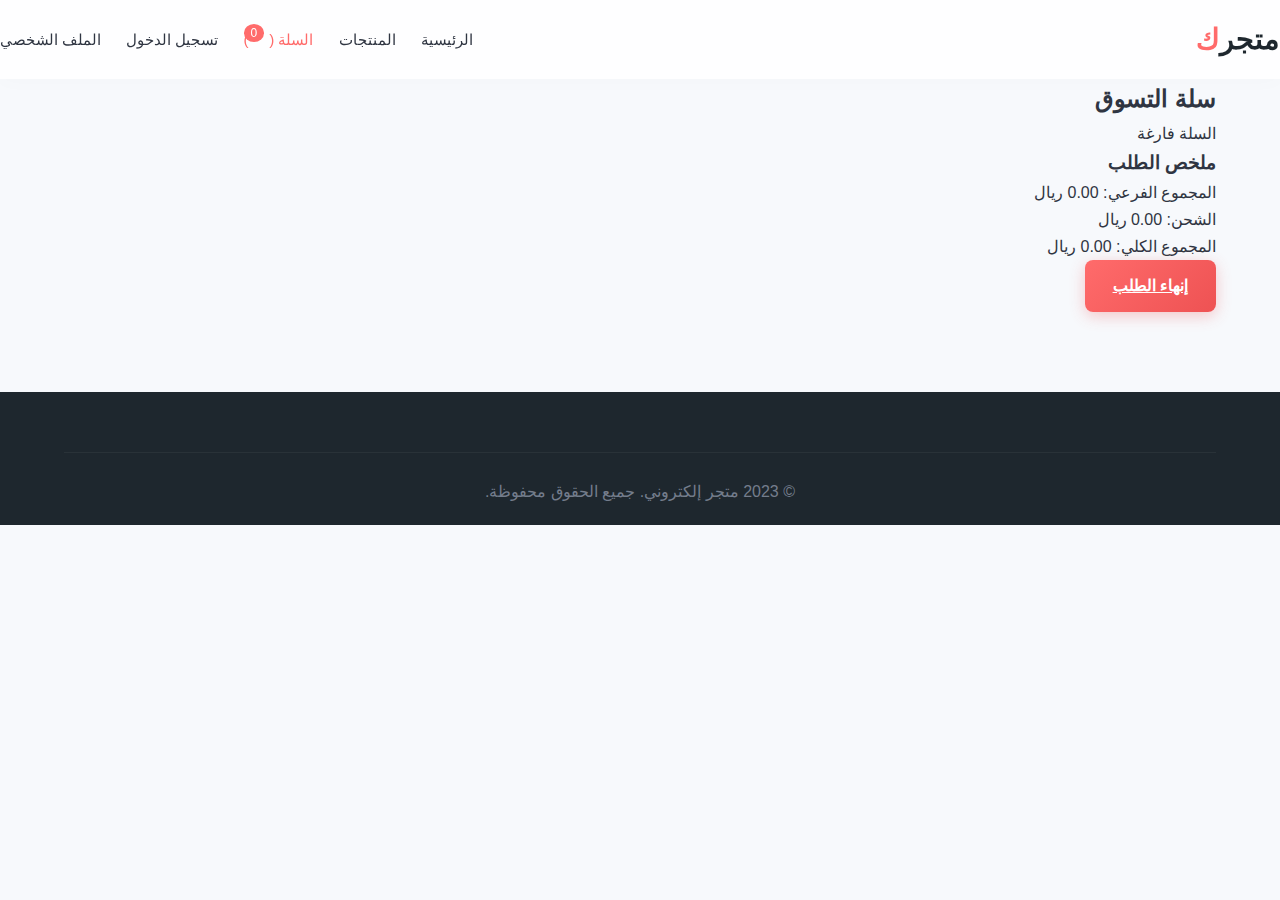
<file: cart.html>
<!DOCTYPE html>
<html lang="ar" dir="rtl">
<head>
    <meta charset="UTF-8">
    <meta name="viewport" content="width=device-width, initial-scale=1.0">
    <title>سلة التسوق - متجرك</title>
    <link rel="stylesheet" href="styles.css">
    <link rel="stylesheet" href="https://cdnjs.cloudflare.com/ajax/libs/font-awesome/6.4.0/css/all.min.css">
</head>
<body>
    <header class="navbar">
        <div class="nav-container">
            <div class="logo">
                <h2>متجر<span style="color: #ff6b6b;">ك</span></h2>
            </div>
            <nav class="nav-menu">
                <a href="index.html">الرئيسية</a>
                <a href="products.html">المنتجات</a>
                <a href="cart.html" class="active">السلة (<span id="cart-count">0</span>)</a>
                <a href="login.html">تسجيل الدخول</a>
                <a href="settings.html">الملف الشخصي</a>
            </nav>
        </div>
    </header>

    <section class="cart-section">
        <div class="container">
            <h2>سلة التسوق</h2>
            <div class="cart-container" id="cart-items">
                <!-- سيتم ملؤها عبر JavaScript -->
            </div>
            <div class="cart-summary">
                <h3>ملخص الطلب</h3>
                <div class="summary-item">
                    <span>المجموع الفرعي:</span>
                    <span id="subtotal">0.00 ريال</span>
                </div>
                <div class="summary-item">
                    <span>الشحن:</span>
                    <span id="shipping">0.00 ريال</span>
                </div>
                <div class="summary-item total">
                    <span>المجموع الكلي:</span>
                    <span id="total">0.00 ريال</span>
                </div>
                <a href="checkout.html" class="btn-primary">إنهاء الطلب</a>
            </div>
        </div>
    </section>

    <footer class="footer">
        <div class="container">
            <div class="footer-bottom">
                <p>&copy; 2023 متجر إلكتروني. جميع الحقوق محفوظة.</p>
            </div>
        </div>
    </footer>

    <script src="script.js"></script>
</body>
</html>
</file>
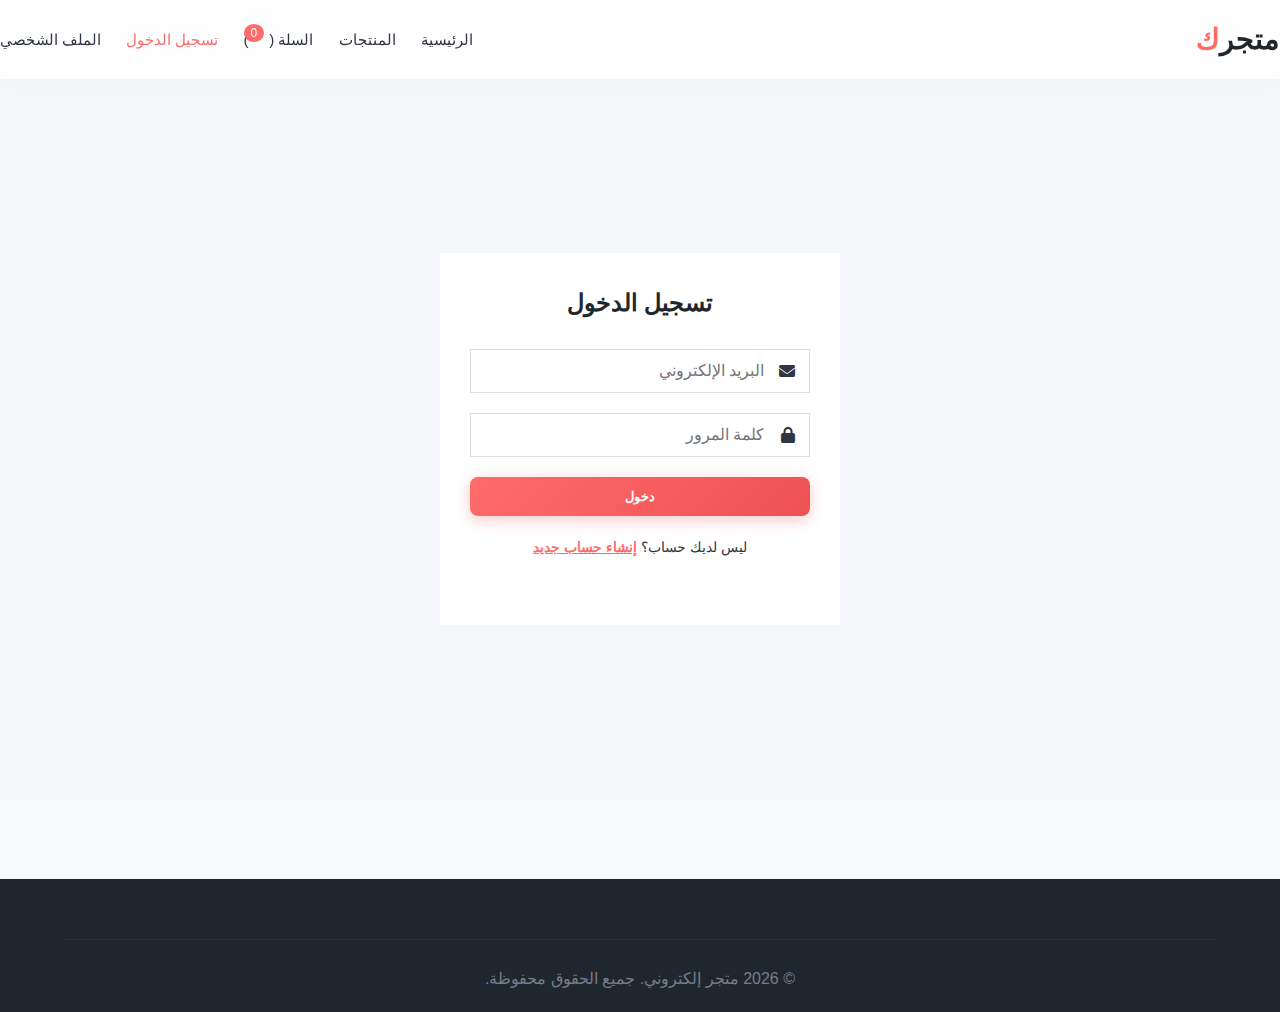
<file: login.html>
<!DOCTYPE html>
<html lang="ar" dir="rtl">
<head>
    <meta charset="UTF-8">
    <meta name="viewport" content="width=device-width, initial-scale=1.0">
    <title>تسجيل الدخول / إنشاء حساب - متجرك</title>
    
    <link rel="stylesheet" href="styles.css">
    <link rel="stylesheet" href="https://cdnjs.cloudflare.com/ajax/libs/font-awesome/6.4.0/css/all.min.css">

    <style>
        /* تنسيقات مخصصة لنموذج تسجيل الدخول ليتناسب مع styles.css */
        .auth-section {
            display: flex;
            justify-content: center;
            align-items: center;
            min-height: 80vh;
            background: #f4f6f9;
            padding: 40px 20px;
        }

        .auth-form {
            background: white;
            padding: 30px;
            width: 100%;
            max-width: 400px;
            border-radius: var(--border-radius);
            box-shadow: var(--box-shadow);
        }

        .auth-form h2 {
            text-align: center;
            margin-bottom: 25px;
            color: var(--dark-color);
        }

        .input-group {
            position: relative;
            margin-bottom: 20px;
        }

        .input-group i {
            position: absolute;
            top: 50%;
            right: 15px;
            transform: translateY(-50%);
            color: var(--gray-color);
        }

        .input-group input {
            width: 100%;
            padding: 12px 45px 12px 15px;
            border: 1px solid #ddd;
            border-radius: var(--border-radius);
            font-size: 16px;
            outline: none;
            transition: border-color 0.3s;
        }

        .input-group input:focus {
            border-color: var(--primary-color);
        }

        .auth-link {
            text-align: center;
            margin-top: 20px;
            font-size: 14px;
        }

        .auth-link a {
            color: var(--primary-color);
            font-weight: bold;
            cursor: pointer;
            text-decoration: underline;
        }

        .message {
            text-align: center;
            margin-top: 15px;
            font-size: 14px;
            padding: 10px;
            border-radius: 5px;
        }

        .hidden { display: none; }
    </style>
</head>
<body>

    <header class="navbar">
        <div class="nav-container">
            <div class="logo">
                <h2>متجر<span style="color: #ff6b6b;">ك</span></h2>
            </div>
            <nav class="nav-menu">
                <a href="index.html">الرئيسية</a>
                <a href="products.html">المنتجات</a>
                <a href="cart.html">السلة (<span id="cart-count">0</span>)</a>
                <a href="login.html" class="active">تسجيل الدخول</a>
                <a href="settings.html">الملف الشخصي</a>
            </nav>
        </div>
    </header>

    <section class="auth-section">
        <div class="auth-form">

            <div id="loginBox">
                <h2>تسجيل الدخول</h2>
                <form id="loginForm">
                    <div class="input-group">
                        <i class="fas fa-envelope"></i>
                        <input type="email" id="loginEmail" placeholder="البريد الإلكتروني" required>
                    </div>

                    <div class="input-group">
                        <i class="fas fa-lock"></i>
                        <input type="password" id="loginPassword" placeholder="كلمة المرور" required>
                    </div>

                    <button type="submit" class="btn-primary" style="width: 100%;">دخول</button>
                </form>

                <p class="auth-link">
                    ليس لديك حساب؟ 
                    <a onclick="showRegister()">إنشاء حساب جديد</a>
                </p>
                <div class="message" id="loginMessage"></div>
            </div>

            <div id="registerBox" class="hidden">
                <h2>إنشاء حساب</h2>
                <form id="registerForm">
                    <div class="input-group">
                        <i class="fas fa-envelope"></i>
                        <input type="email" id="registerEmail" placeholder="البريد الإلكتروني" required>
                    </div>

                    <div class="input-group">
                        <i class="fas fa-lock"></i>
                        <input type="password" id="registerPassword" placeholder="كلمة المرور" required>
                    </div>

                    <button type="submit" class="btn-primary" style="width: 100%;">تسجيل</button>
                </form>

                <p class="auth-link">
                    لديك حساب بالفعل؟ 
                    <a onclick="showLogin()">تسجيل الدخول</a>
                </p>
                <div class="message" id="registerMessage"></div>
            </div>

        </div>
    </section>

    <footer class="footer">
        <div class="container">
            <div class="footer-bottom">
                <p>&copy; 2026 متجر إلكتروني. جميع الحقوق محفوظة.</p>
            </div>
        </div>
    </footer>

    <script src="script.js"></script>

    <script type="module">
        import { createClient } from "https://esm.sh/@supabase/supabase-js@2";

        const supabase = createClient(
            "https://dxphurkzzkpiyiplpvwj.supabase.co",
            "sb_publishable_ev1gKdbdyrBmOBTgvcrzGA_kB3-ciNw"
        );

        // وظائف التبديل بين النماذج
        window.showRegister = function(){
            document.getElementById("loginBox").classList.add("hidden");
            document.getElementById("registerBox").classList.remove("hidden");
        }

        window.showLogin = function(){
            document.getElementById("registerBox").classList.add("hidden");
            document.getElementById("loginBox").classList.remove("hidden");
        }

        // عملية تسجيل الدخول
        document.getElementById("loginForm").addEventListener("submit", async (e)=>{
            e.preventDefault();
            const email = document.getElementById("loginEmail").value;
            const password = document.getElementById("loginPassword").value;
            const msg = document.getElementById("loginMessage");

            const { data, error } = await supabase.auth.signInWithPassword({ email, password });

            if (error) {
                msg.innerText = "خطأ: " + error.message;
                msg.style.color = "red";
            } else {
                msg.innerText = "تم تسجيل الدخول بنجاح 🎉 جارِ التحويل...";
                msg.style.color = "green";
                // حفظ بيانات المستخدم في LocalStorage ليتعرف عليه الموقع
                localStorage.setItem('currentUser', JSON.stringify(data.user));
                setTimeout(() => window.location.href = "index.html", 1500);
            }
        });

        // عملية إنشاء الحساب
        document.getElementById("registerForm").addEventListener("submit", async (e)=>{
            e.preventDefault();
            const email = document.getElementById("registerEmail").value;
            const password = document.getElementById("registerPassword").value;
            const msg = document.getElementById("registerMessage");

            const { error } = await supabase.auth.signUp({ email, password });

            if (error) {
                msg.innerText = "خطأ: " + error.message;
                msg.style.color = "red";
            } else {
                msg.innerText = "تم إرسال رسالة تأكيد لبريدك الإلكتروني ✅";
                msg.style.color = "green";
            }
        });
    </script>
</body>
</html>
</file>
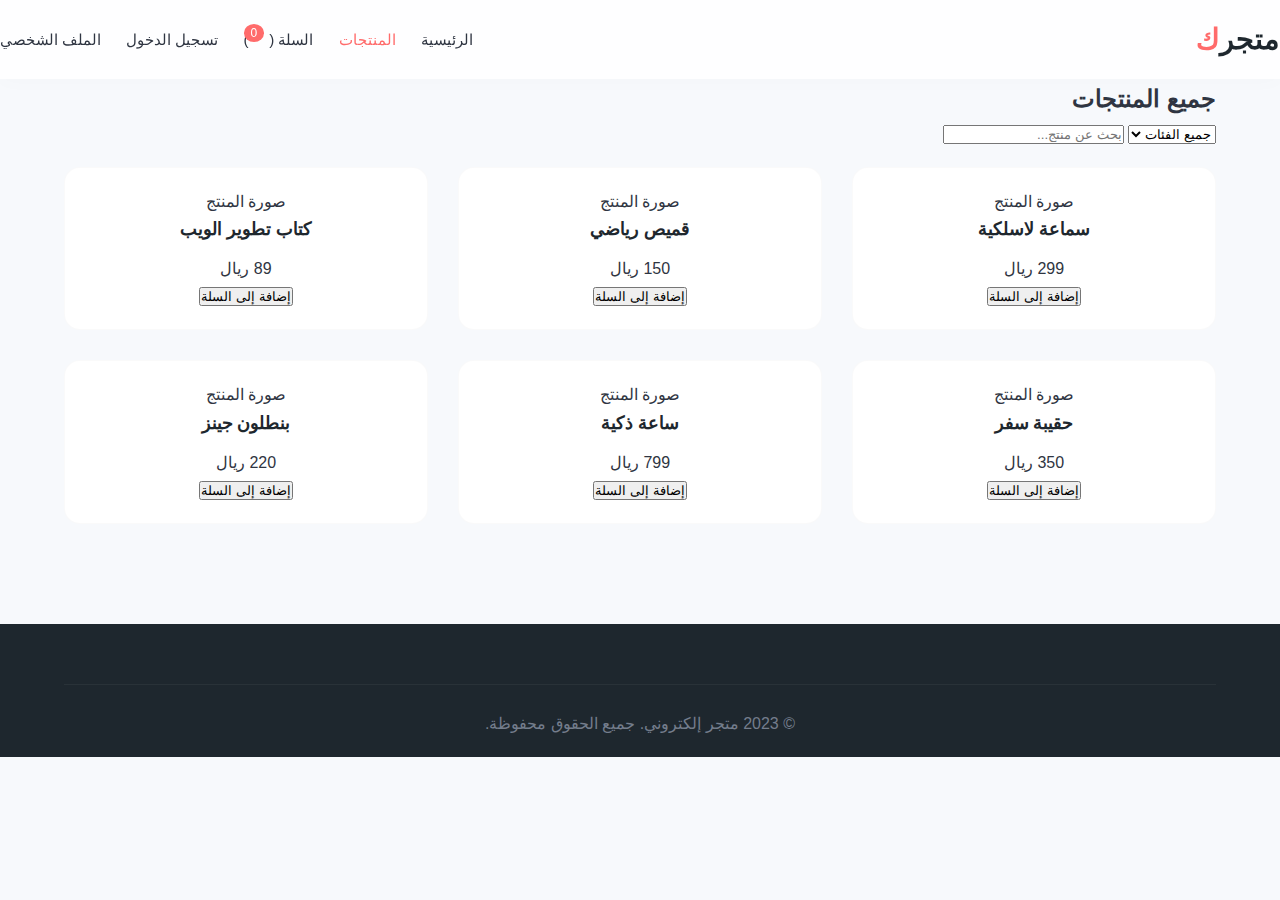
<file: products.html>
<!DOCTYPE html>
<html lang="ar" dir="rtl">
<head>
    <meta charset="UTF-8">
    <meta name="viewport" content="width=device-width, initial-scale=1.0">
    <title>المنتجات - متجرك</title>
    <link rel="stylesheet" href="styles.css">
    <link rel="stylesheet" href="https://cdnjs.cloudflare.com/ajax/libs/font-awesome/6.4.0/css/all.min.css">
</head>
<body>
    <header class="navbar">
        <div class="nav-container">
            <div class="logo">
                <h2>متجر<span style="color: #ff6b6b;">ك</span></h2>
            </div>
            <nav class="nav-menu">
                <a href="index.html">الرئيسية</a>
                <a href="products.html" class="active">المنتجات</a>
                <a href="cart.html">السلة (<span id="cart-count">0</span>)</a>
                <a href="login.html">تسجيل الدخول</a>
                <a href="settings.html">الملف الشخصي</a>
            </nav>
        </div>
    </header>

    <section class="products-section">
        <div class="container">
            <h2>جميع المنتجات</h2>
            <div class="filters">
                <select id="category-filter">
                    <option value="all">جميع الفئات</option>
                    <option value="electronics">إلكترونيات</option>
                    <option value="clothing">ملابس</option>
                    <option value="books">كتب</option>
                    <option value="home">منزل</option>
                </select>
                <input type="text" id="search-input" placeholder="بحث عن منتج...">
            </div>
            <div class="products-grid" id="products-grid">
                <!-- سيتم ملؤها عبر JavaScript -->
            </div>
        </div>
    </section>

    <footer class="footer">
        <div class="container">
            <div class="footer-bottom">
                <p>&copy; 2023 متجر إلكتروني. جميع الحقوق محفوظة.</p>
            </div>
        </div>
    </footer>

    <script src="script.js"></script>
</body>
</html>
</file>
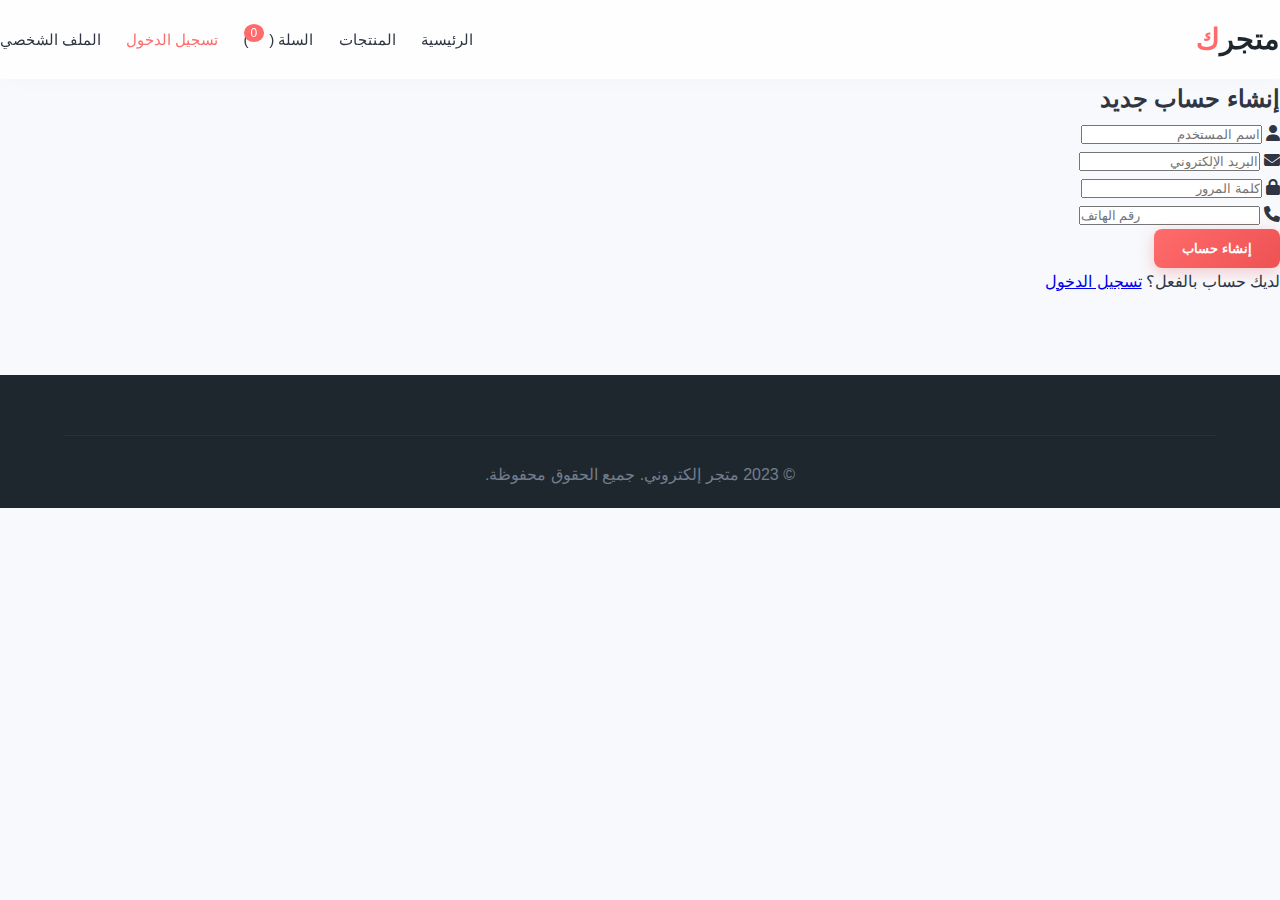
<file: register.html>
<!DOCTYPE html>
<html lang="ar" dir="rtl">
<head>
    <meta charset="UTF-8">
    <meta name="viewport" content="width=device-width, initial-scale=1.0">
    <title>تسجيل حساب - متجرك</title>
    <link rel="stylesheet" href="styles.css">
    <link rel="stylesheet" href="https://cdnjs.cloudflare.com/ajax/libs/font-awesome/6.4.0/css/all.min.css">
</head>
<body>
    <header class="navbar">
        <div class="nav-container">
            <div class="logo">
                <h2>متجر<span style="color: #ff6b6b;">ك</span></h2>
            </div>
            <nav class="nav-menu">
                <a href="index.html">الرئيسية</a>
                <a href="products.html">المنتجات</a>
                <a href="cart.html">السلة (<span id="cart-count">0</span>)</a>
                <a href="login.html" class="active">تسجيل الدخول</a>
                <a href="settings.html">الملف الشخصي</a>
            </nav>
        </div>
    </header>

    <section class="auth-section">
        <div class="auth-container">
            <div class="auth-form">
                <h2>إنشاء حساب جديد</h2>
                <form id="registerForm">
                    <div class="input-group">
                        <i class="fas fa-user"></i>
                        <input type="text" id="reg-username" placeholder="اسم المستخدم" required>
                    </div>
                    <div class="input-group">
                        <i class="fas fa-envelope"></i>
                        <input type="email" id="reg-email" placeholder="البريد الإلكتروني" required>
                    </div>
                    <div class="input-group">
                        <i class="fas fa-lock"></i>
                        <input type="password" id="reg-password" placeholder="كلمة المرور" required>
                    </div>
                    <div class="input-group">
                        <i class="fas fa-phone"></i>
                        <input type="tel" id="reg-phone" placeholder="رقم الهاتف" required>
                    </div>
                    <button type="submit" class="btn-primary">إنشاء حساب</button>
                </form>
                <p class="auth-link">
                    لديك حساب بالفعل؟ <a href="login.html">تسجيل الدخول</a>
                </p>
            </div>
        </div>
    </section>

    <footer class="footer">
        <div class="container">
            <div class="footer-bottom">
                <p>&copy; 2023 متجر إلكتروني. جميع الحقوق محفوظة.</p>
            </div>
        </div>
    </footer>

    <script src="script.js"></script>
</body>
</html>
</file>
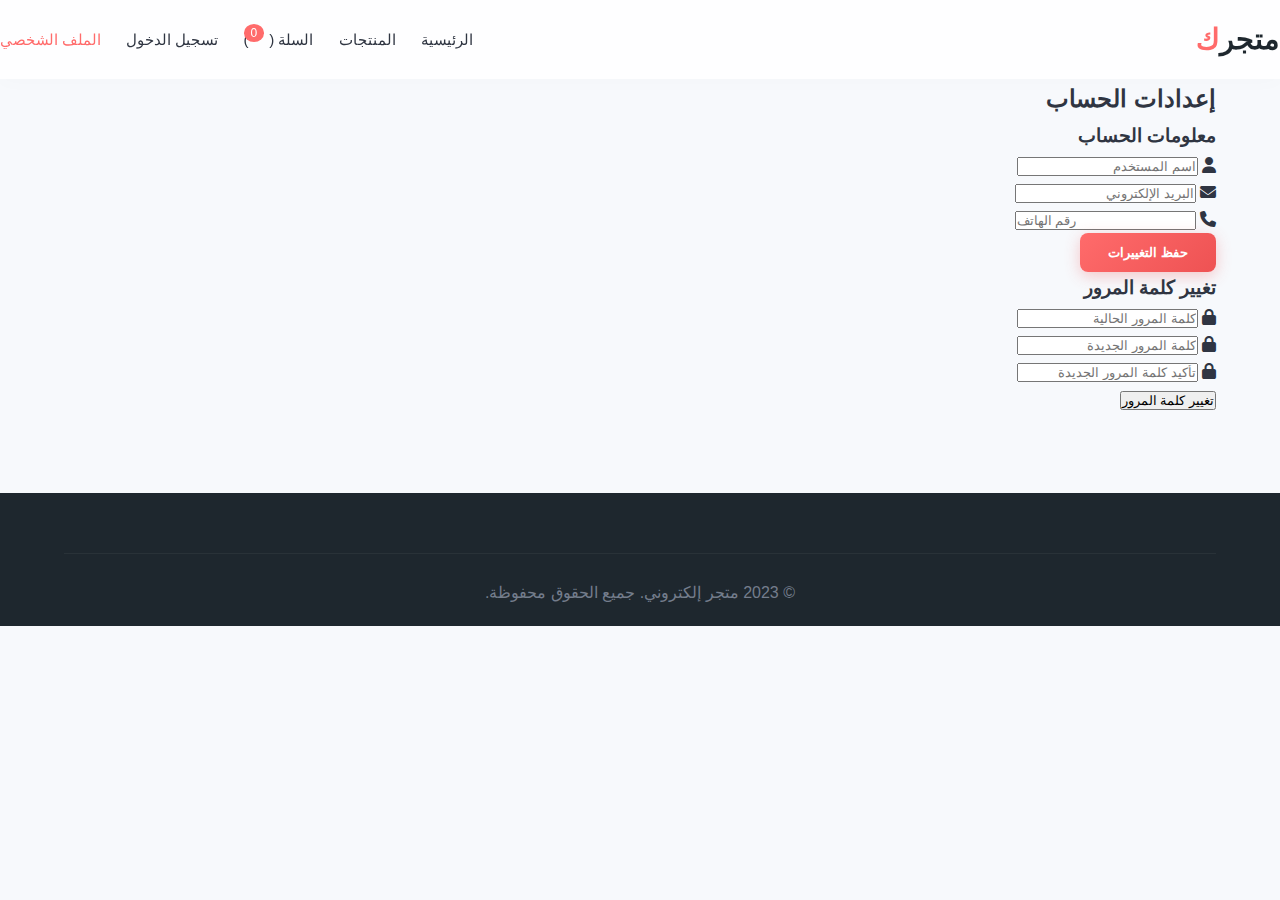
<file: settings.html>
<!DOCTYPE html>
<html lang="ar" dir="rtl">
<head>
    <meta charset="UTF-8">
    <meta name="viewport" content="width=device-width, initial-scale=1.0">
    <title>الإعدادات - متجرك</title>
    <link rel="stylesheet" href="styles.css">
    <link rel="stylesheet" href="https://cdnjs.cloudflare.com/ajax/libs/font-awesome/6.4.0/css/all.min.css">
</head>
<body>
    <header class="navbar">
        <div class="nav-container">
            <div class="logo">
                <h2>متجر<span style="color: #ff6b6b;">ك</span></h2>
            </div>
            <nav class="nav-menu">
                <a href="index.html">الرئيسية</a>
                <a href="products.html">المنتجات</a>
                <a href="cart.html">السلة (<span id="cart-count">0</span>)</a>
                <a href="login.html">تسجيل الدخول</a>
                <a href="settings.html" class="active">الملف الشخصي</a>
            </nav>
        </div>
    </header>

    <section class="settings-section">
        <div class="container">
            <h2>إعدادات الحساب</h2>
            <div class="settings-container">
                <div class="profile-info">
                    <h3>معلومات الحساب</h3>
                    <form id="profile-form">
                        <div class="input-group">
                            <i class="fas fa-user"></i>
                            <input type="text" id="edit-username" placeholder="اسم المستخدم">
                        </div>
                        <div class="input-group">
                            <i class="fas fa-envelope"></i>
                            <input type="email" id="edit-email" placeholder="البريد الإلكتروني">
                        </div>
                        <div class="input-group">
                            <i class="fas fa-phone"></i>
                            <input type="tel" id="edit-phone" placeholder="رقم الهاتف">
                        </div>
                        <button type="submit" class="btn-primary">حفظ التغييرات</button>
                    </form>
                </div>
                <div class="password-change">
                    <h3>تغيير كلمة المرور</h3>
                    <form id="password-form">
                        <div class="input-group">
                            <i class="fas fa-lock"></i>
                            <input type="password" id="current-password" placeholder="كلمة المرور الحالية">
                        </div>
                        <div class="input-group">
                            <i class="fas fa-lock"></i>
                            <input type="password" id="new-password" placeholder="كلمة المرور الجديدة">
                        </div>
                        <div class="input-group">
                            <i class="fas fa-lock"></i>
                            <input type="password" id="confirm-password" placeholder="تأكيد كلمة المرور الجديدة">
                        </div>
                        <button type="submit" class="btn-secondary">تغيير كلمة المرور</button>
                    </form>
                </div>
            </div>
        </div>
    </section>

    <footer class="footer">
        <div class="container">
            <div class="footer-bottom">
                <p>&copy; 2023 متجر إلكتروني. جميع الحقوق محفوظة.</p>
            </div>
        </div>
    </footer>

    <script src="script.js"></script>
</body>
</html>
</file>
<file: styles.css>
/* إعدادات المتغيرات العامة (الهوية البصرية الجديدة) 
*/
:root {
    --primary-gradient: linear-gradient(135deg, #ff6b6b 0%, #ee5253 100%);
    --primary-color: #ff6b6b;
    --dark-color: #1e272e;
    --light-bg: #f7f9fc;
    --white: #ffffff;
    --text-main: #2f3542;
    --text-muted: #747d8c;
    --success: #2ed573;
    --border-radius-lg: 16px;
    --border-radius-sm: 8px;
    --shadow-soft: 0 10px 30px rgba(0, 0, 0, 0.05);
    --transition: all 0.3s cubic-bezier(0.4, 0, 0.2, 1);
}

/* الأساسيات 
*/
* {
    margin: 0;
    padding: 0;
    box-sizing: border-box;
    font-family: 'Segoe UI', Tahoma, Geneva, Verdana, sans-serif;
}

body {
    background-color: var(--light-bg);
    color: var(--text-main);
    line-height: 1.7;
    direction: rtl;
    overflow-x: hidden;
}

.container {
    width: 90%;
    max-width: 1200px;
    margin: 0 auto;
}

/* شريط التنقل (Navbar) - تأثير الزجاج 
*/
.navbar {
    background: rgba(255, 255, 255, 0.85);
    backdrop-filter: blur(10px);
    -webkit-backdrop-filter: blur(10px);
    padding: 15px 0;
    position: sticky;
    top: 0;
    z-index: 1000;
    box-shadow: 0 2px 20px rgba(0,0,0,0.02);
}

.nav-container {
    display: flex;
    justify-content: space-between;
    align-items: center;
}

.logo h2 {
    font-size: 1.8rem;
    font-weight: 800;
    color: var(--dark-color);
    letter-spacing: -1px;
}

.nav-menu {
    display: flex;
    gap: 25px;
    align-items: center;
}

.nav-menu a {
    color: var(--text-main);
    font-weight: 500;
    text-decoration: none;
    transition: var(--transition);
    font-size: 0.95rem;
}

.nav-menu a:hover, .nav-menu a.active {
    color: var(--primary-color);
}

/* الأزرار الاحترافية 
*/
.btn-primary {
    background: var(--primary-gradient);
    color: white !important;
    padding: 12px 28px;
    border-radius: var(--border-radius-sm);
    border: none;
    font-weight: 600;
    cursor: pointer;
    transition: var(--transition);
    box-shadow: 0 4px 15px rgba(238, 82, 83, 0.3);
    display: inline-block;
    text-align: center;
}

.btn-primary:hover {
    transform: translateY(-2px);
    box-shadow: 0 6px 20px rgba(238, 82, 83, 0.4);
}

.logout-style {
    background: rgba(238, 82, 83, 0.1) !important;
    color: #ee5253 !important;
    padding: 8px 18px !important;
    border-radius: 25px !important;
    border: 1px solid rgba(238, 82, 83, 0.2);
}

/* قسم العرض (Hero Section) 
*/
.hero {
    padding: 80px 0;
    background: var(--white);
    text-align: center;
    border-radius: 0 0 50px 50px;
    margin-bottom: 50px;
    box-shadow: var(--shadow-soft);
}

.hero h1 {
    font-size: 2.8rem;
    font-weight: 900;
    color: var(--dark-color);
    margin-bottom: 20px;
}

.hero p {
    color: var(--text-muted);
    font-size: 1.1rem;
    max-width: 600px;
    margin: 0 auto 30px;
}

/* شبكة المنتجات (Product Grid) 
*/
.products-grid {
    display: grid;
    grid-template-columns: repeat(auto-fill, minmax(280px, 1fr));
    gap: 30px;
    padding: 20px 0;
}

.product-card {
    background: var(--white);
    border-radius: var(--border-radius-lg);
    padding: 20px;
    transition: var(--transition);
    border: 1px solid rgba(0,0,0,0.02);
    text-align: center;
    position: relative;
}

.product-card:hover {
    transform: translateY(-10px);
    box-shadow: 0 20px 40px rgba(0,0,0,0.05);
}

.product-card img {
    width: 100%;
    height: 200px;
    object-fit: contain;
    margin-bottom: 15px;
    border-radius: var(--border-radius-sm);
}

.product-card h3 {
    font-size: 1.1rem;
    margin-bottom: 10px;
    color: var(--dark-color);
}

.product-card .price {
    color: var(--primary-color);
    font-weight: 700;
    font-size: 1.3rem;
    margin-bottom: 15px;
    display: block;
}

/* تنبيهات الـ Toast 
*/
.toast-message {
    position: fixed;
    bottom: 25px;
    left: 25px;
    background: var(--dark-color);
    color: white;
    padding: 15px 25px;
    border-radius: 50px;
    z-index: 9999;
    box-shadow: 0 10px 30px rgba(0,0,0,0.2);
    display: flex;
    align-items: center;
    gap: 10px;
    animation: slideUp 0.4s ease;
}

@keyframes slideUp {
    from { transform: translateY(100px); opacity: 0; }
    to { transform: translateY(0); opacity: 1; }
}

/* الفوتر (Footer) 
*/
.footer {
    background: var(--dark-color);
    color: var(--white);
    padding: 60px 0 20px;
    margin-top: 80px;
}

.footer-content {
    display: grid;
    grid-template-columns: repeat(auto-fit, minmax(250px, 1fr));
    gap: 40px;
    margin-bottom: 40px;
}

.footer-section h3 {
    margin-bottom: 20px;
    color: var(--primary-color);
}

.footer-bottom {
    text-align: center;
    padding-top: 25px;
    border-top: 1px solid rgba(255,255,255,0.05);
    color: var(--text-muted);
}

/* عداد السلة الصغير 
*/
#cart-count {
    background: var(--primary-color);
    color: white;
    font-size: 0.75rem;
    padding: 2px 7px;
    border-radius: 50%;
    position: relative;
    top: -8px;
    right: 5px;
}
</file>
